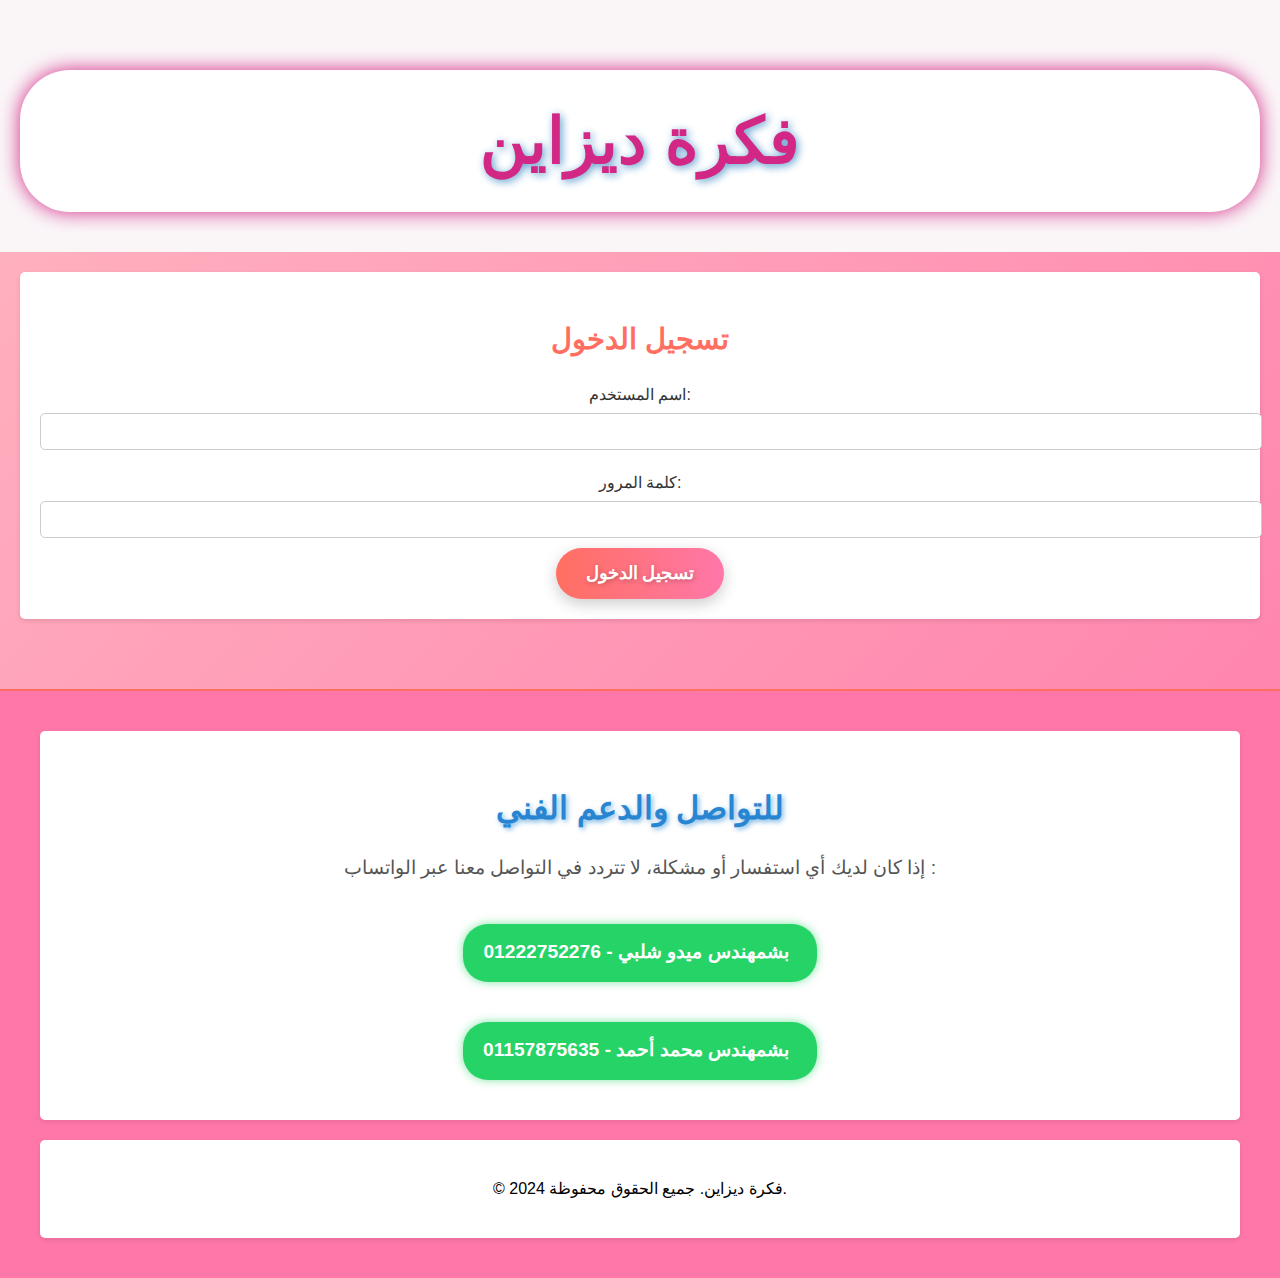
<file: index.html>
<!DOCTYPE html>
<html lang="ar">
<head>
    <meta charset="UTF-8">
    <meta name="viewport" content="width=device-width, initial-scale=1.0">
    <title>فكرة ديزاين</title>
    <link rel="stylesheet" href="style.css">
    <script src="script.js" defer></script>
</head>
<body>
    <!-- عنوان الموقع -->
<header>
    <h1 class="site-title">فكرة ديزاين</h1>
</header>

<style>
    /* تصميم العنوان */
    .site-title {
        font-family: 'Arial', sans-serif;
        font-size: 4rem; /* حجم النص */
        color: rgb(210, 39, 133); /* اللون الرئيسي */
        text-align: center; /* محاذاة النص في المنتصف */
        padding: 20px;
        border-radius: 50px; /* حواف مستديرة */
        background: #fff; /* خلفية بيضاء */
        box-shadow: 0 0 20px rgb(210, 39, 133); /* تأثير الضوء المتوهج */
        text-shadow: 2px 2px 8px rgb(94, 157, 205); /* تأثير الظل حول النص */
        transition: all 0.5s ease-in-out; /* تأثير الانتقال عند التمرير */
        margin-top: 50px; /* مساحة أعلى العنوان */
    }

    /* عند التمرير على العنوان */
    .site-title:hover {
        background: rgb(210, 39, 133); /* تغيير الخلفية عند التمرير */
        color: white; /* تغيير اللون إلى الأبيض */
        box-shadow: 0 0 60px rgb(210, 39, 133); /* زيادة التوهج */
        transform: scale(1.0); /* تكبير العنوان عند التمرير */
        text-shadow: 4px 4px 12px rgb(210, 39, 133); /* زيادة تأثير الظل */
    }
</style>


    <!-- قسم تسجيل الدخول -->
    <section id="login">
        <h2>تسجيل الدخول</h2>
        <form onsubmit="validateLogin(event)">
            <label for="username">اسم المستخدم:</label>
            <input type="text" id="username" required>
            <br>
            <label for="password">كلمة المرور:</label>
            <input type="password" id="password" required>
            <br>
            <button type="submit">تسجيل الدخول</button>
        </form>
    </section>

    <!-- قسم الكورسات -->
    <section id="courses" style="display: none;">
        <h2>الكورسات المتاحة</h2>

        <!-- إضافة الكورسات -->
        <div class="course" id="ai-course">
            <h3>الذكاء الاصطناعي</h3>
            <input type="password" id="ai-password" placeholder="أدخل كلمة المرور">
            <button onclick="enrollToAICourse()">سجل الآن</button>
            <div id="ai-video" style="display: none;">
                <ul>
                    <li>
                        <h3>الفيديو الأول</h3>
                        <div class="video-container">
                            <iframe src="https://www.youtube.com/embed/tndkAf5BVYY" 
                                title="Section 1 || وايت بورد" 
                                allowfullscreen></iframe>
                        </div>
                    </li>
                    <li>
                        <h3>الفيديو الثاني</h3>
                        <div class="video-container">
                            <iframe src="https://geo.dailymotion.com/player.html?video=x8ifn0u" 
                                title="Dailymotion Video Player" 
                                allowfullscreen></iframe>
                        </div>
                    </li>
                </ul>
            </div>
        </div>

        <div class="course" id="photoshop-course">
            <h3>الفوتوشوب</h3>
            <input type="password" id="photoshop-password" placeholder="أدخل كلمة المرور">
            <button onclick="openPhotoshopCourse()">سجل الآن</button>
        </div>

        <div class="course" id="canva-course">
            <h3>كانفا</h3>
            <input type="password" id="canva-password" placeholder="أدخل كلمة المرور">
            <button onclick="openCanvaCourse()">سجل الآن</button>
        </div>

        <div class="course" id="editing-course">
            <h3>المونتاج</h3>
            <input type="password" id="editing-password" placeholder="أدخل كلمة المرور">
            <button onclick="openEditingCourse()">سجل الآن</button>
        </div>

        <div class="course" id="whiteboard-course">
            <h3>الوايت بورد</h3>
            <input type="password" id="whiteboard-password" placeholder="أدخل كلمة المرور">
            <button onclick="openWhiteboardCourse()">سجل الآن</button>
        </div>

        <div class="course" id="voiceover-course">
            <h3>الفويس أوفر</h3>
            <input type="password" id="voiceover-password" placeholder="أدخل كلمة المرور">
            <button onclick="openVoiceoverCourse()">سجل الآن</button>
        </div>
    </section>

    <!-- قائمة الكورسات المسجلة
    <section id="enrolled-courses">
        <<h2 >الكورسات المسجلة</h2> -->
<!-- 
        <ul id="enrolled-list"></ul> -->
    </section> 
    <!-- قسم الحقوق والتواصل -->
    <!-- قسم الحقوق والتواصل -->
<footer>
    <!-- حقوق النشر -->
   

    <!-- دعم فني واتصل بنا -->
    <section id="contact">
        <h3 class="contact-title"> للتواصل والدعم الفني </h3>
        <p class="contact-text">إذا كان لديك أي استفسار أو مشكلة، لا تتردد في التواصل معنا عبر الواتساب  :</p>
        <ul class="contact-list">
            <li>
                <a href="https://wa.me/201222752276" target="_blank" class="whatsapp-contact">
                    <i class="fab fa-whatsapp"></i> بشمهندس ميدو شلبي - 01222752276
                </a>
            </li>
            <li>
                <a href="https://wa.me/2001157875635?text=" target="_blank" class="whatsapp-contact">
                    <i class="fab fa-whatsapp"></i> بشمهندس محمد أحمد - 01157875635
                </a>
            </li>
        </ul>
    </section>
    <section id="copyright">
        <p>&copy; 2024 فكرة ديزاين. جميع الحقوق محفوظة.</p>
    </section>
    <style>
        /* تصميم العنوان */
        .contact-title {
            font-family: 'Arial', sans-serif;
            font-size: 2rem;
            color: rgb(39, 133, 210);
            text-align: center;
            text-shadow: 2px 2px 5px rgba(39, 133, 210, 0.6);
            margin-bottom: 10px;
        }
    
        /* تصميم النص */
        .contact-text {
            font-size: 1.2rem;
            color: #555;
            text-align: center;
            margin-bottom: 20px;
        }
    
        /* تصميم القائمة */
        .contact-list {
            list-style: none;
            padding: 0;
            display: flex;
            flex-direction: column;
            align-items: center;
        }
    
        .contact-list li {
            margin: 10px 0;
        }
    
        /* تصميم الروابط */
        .whatsapp-contact {
            text-decoration: none;
            font-size: 1.2rem;
            color: white;
            background-color: rgb(37, 211, 102);
            padding: 10px 20px;
            border-radius: 25px;
            display: inline-block;
            box-shadow: 0 0 10px rgba(37, 211, 102, 0.6);
            transition: all 0.3s ease-in-out;
        }
    
        .whatsapp-contact:hover {
            background-color: rgb(32, 185, 90);
            box-shadow: 0 0 20px rgba(37, 211, 102, 1);
            transform: scale(1.05);
        }
    
        /* أيقونات الواتساب */
        .whatsapp-contact i {
            margin-right: 8px;
            font-size: 1.5rem;
            vertical-align: middle;
        }
    </style>
    
</footer>
</body>
</html>
</file>
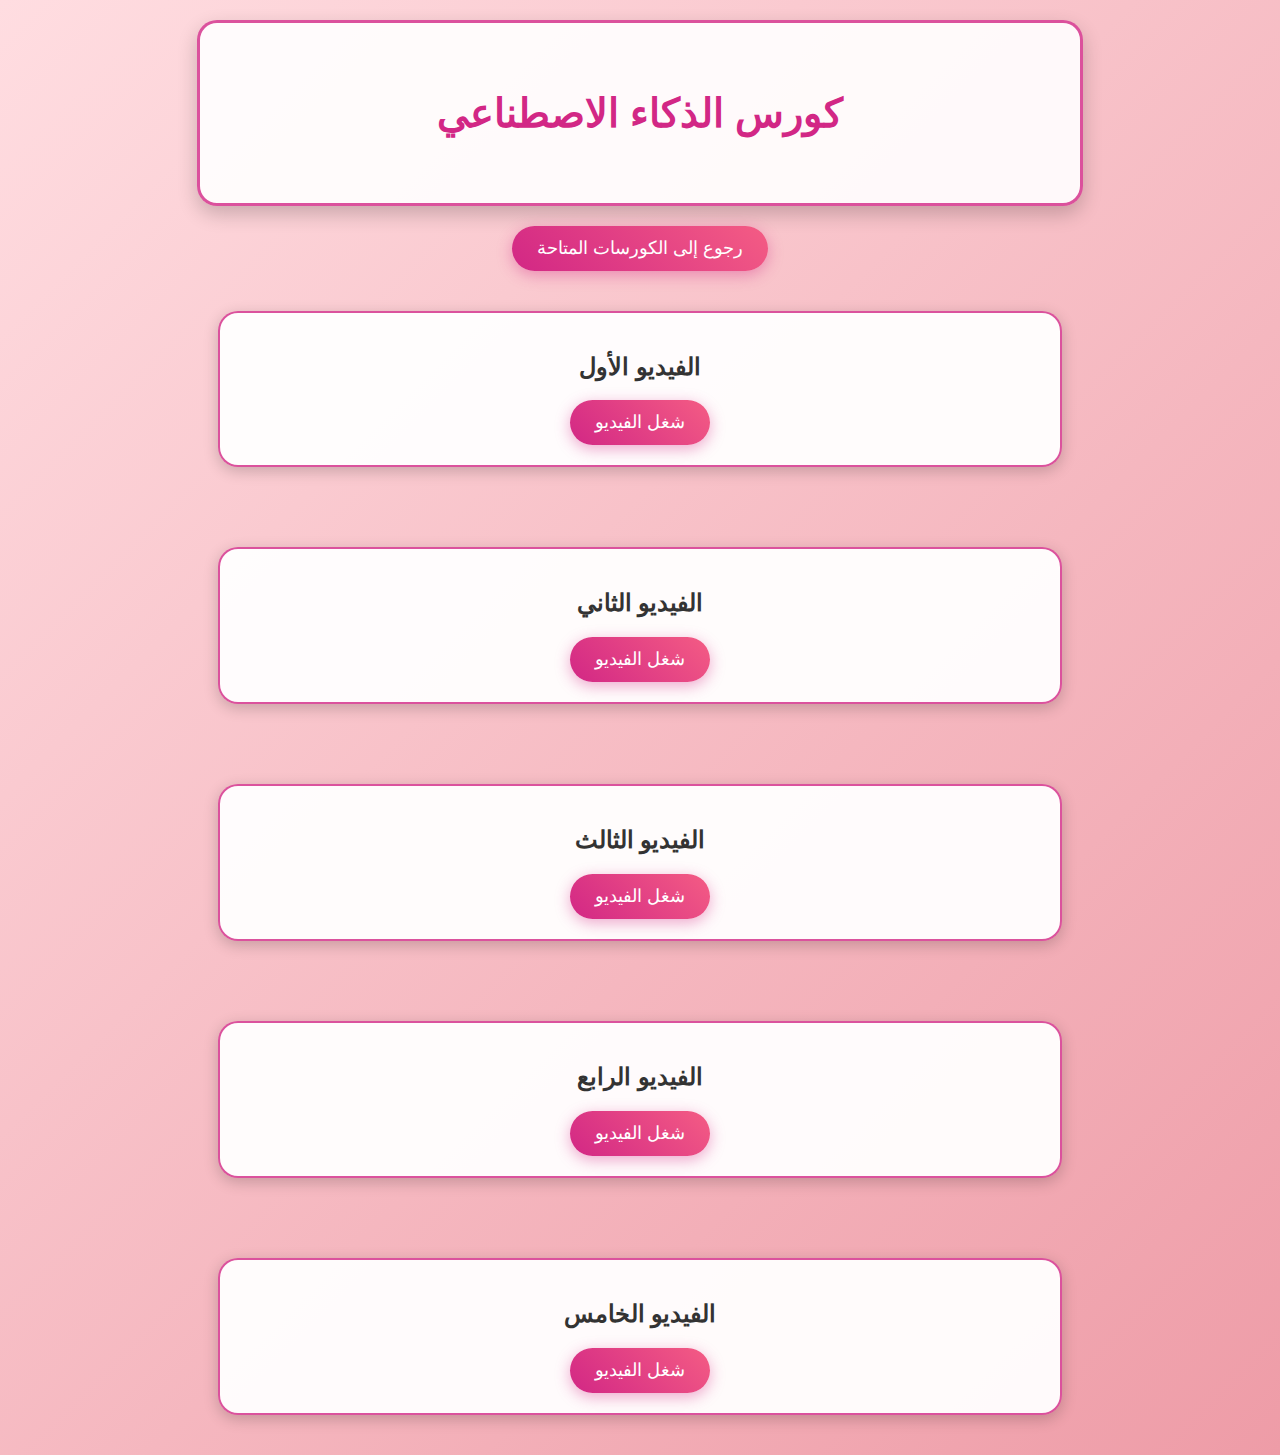
<file: ai-course.html>
<!DOCTYPE html>
<html lang="ar">
<head>
    <meta charset="UTF-8">
    <meta name="viewport" content="width=device-width, initial-scale=1.0">
    <title>كورس الذكاء الاصطناعي</title>
    <style>
        body {
            font-family: Arial, sans-serif;
            text-align: center;
            margin: 0;
            display: flex;
            justify-content: center;
            align-items: center;
            flex-direction: column;
            min-height: 100vh;
            background: linear-gradient(135deg, #ffdde1, #ee9ca7);
        }

        section {
            border: 3px solid rgba(210, 39, 133, 0.8);
            border-radius: 20px;
            padding: 40px;
            margin: 20px auto;
            width: 90%;
            max-width: 800px;
            background: rgba(255, 255, 255, 0.9);
            box-shadow: 0 8px 20px rgba(0, 0, 0, 0.2);
            transition: transform 0.3s ease, box-shadow 0.3s ease;
        }

        section:hover {
            transform: scale(1.02);
            box-shadow: 0 10px 25px rgba(0, 0, 0, 0.3);
        }

        h1 {
            color: #d22785;
            font-size: 2.5rem;
            animation: glow 1.5s infinite;
        }

        h2 {
            color: #333;
            font-size: 1.5rem;
        }

        button {
            padding: 12px 25px;
            background: linear-gradient(45deg, #d22785, #f45c84);
            color: white;
            border: none;
            border-radius: 30px;
            font-size: 1.1rem;
            cursor: pointer;
            transition: all 0.3s ease;
            box-shadow: 0 4px 15px rgba(210, 39, 133, 0.4);
        }

        button:hover {
            transform: translateY(-3px);
            box-shadow: 0 6px 20px rgba(210, 39, 133, 0.6);
        }

        button:active {
            transform: translateY(2px);
            box-shadow: 0 3px 10px rgba(210, 39, 133, 0.3);
        }

        .video-container {
            margin: 40px auto;
            display: flex;
            flex-direction: column;
            align-items: center;
            padding: 20px;
            border: 2px solid rgba(210, 39, 133, 0.8);
            border-radius: 20px;
            background: rgba(255, 255, 255, 0.95);
            width: 90%;
            max-width: 800px;
            transition: all 0.3s ease;
            box-shadow: 0 4px 15px rgba(0, 0, 0, 0.2);
        }

        .video-container:hover {
            transform: scale(1.03);
            box-shadow: 0 8px 20px rgba(0, 0, 0, 0.3);
        }

        iframe {
            margin-top: 15px;
            border-radius: 10px;
            transition: box-shadow 0.3s ease;
            box-shadow: 0 4px 10px rgba(0, 0, 0, 0.2);
        }

        iframe:hover {
            box-shadow: 0 6px 15px rgba(0, 0, 0, 0.4);
        }

        @keyframes glow {
            0%, 100% {
                text-shadow: 0 0 8px #d22785, 0 0 16px #d22785;
            }
            50% {
                text-shadow: 0 0 20px #f45c84, 0 0 30px #f45c84;
            }
        }
    </style>
</head>
<body>
    <section>
        <h1>كورس الذكاء الاصطناعي</h1>
    </section>

    <!-- زر الرجوع -->
    <button onclick="goBackToCourses()">رجوع إلى الكورسات المتاحة</button>

    <!-- فيديوهات كورس الذكاء الاصطناعي -->
    <div class="video-container">
        <h2>الفيديو الأول</h2>
        <button onclick="playVideo('ai-video1')">شغل الفيديو</button>
        <div id="ai-video1" style="display:none;">
            <iframe width="671" height="378" src="https://www.youtube.com/embed/U089xI_NDAM" title="Section 3 وايت بورد وكانفا وذكاء اصطناعي" frameborder="0" allowfullscreen></iframe>
        </div>
    </div>

    <div class="video-container">
        <h2>الفيديو الثاني</h2>
        <button onclick="playVideo('ai-video2')">شغل الفيديو</button>
        <div id="ai-video2" style="display:none;">
            <iframe width="672" height="378" src="https://www.youtube.com/embed/cTEEE9gc3iM" title="Section وايت بورد و مونتاج وذكاء اصطناعي" frameborder="0" allowfullscreen></iframe>
        </div>
    </div>

    <div class="video-container">
        <h2>الفيديو الثالث</h2>
        <button onclick="alert('سيتوفر قريبًا')">شغل الفيديو</button>
    </div>

    <div class="video-container">
        <h2>الفيديو الرابع</h2>
        <button onclick="alert('سيتوفر قريبًا')">شغل الفيديو</button>
    </div>

    <div class="video-container">
        <h2>الفيديو الخامس</h2>
        <button onclick="alert('سيتوفر قريبًا')">شغل الفيديو</button>
    </div>

    <script>
        function playVideo(videoId) {
            const videos = document.querySelectorAll('div[id^="ai-video"]');
            videos.forEach(video => video.style.display = 'none');
            document.getElementById(videoId).style.display = 'block';
        }

        function goBackToCourses() {
            window.location.href = 'courses.html';
        }
    </script>
</body>
</html>
</file>
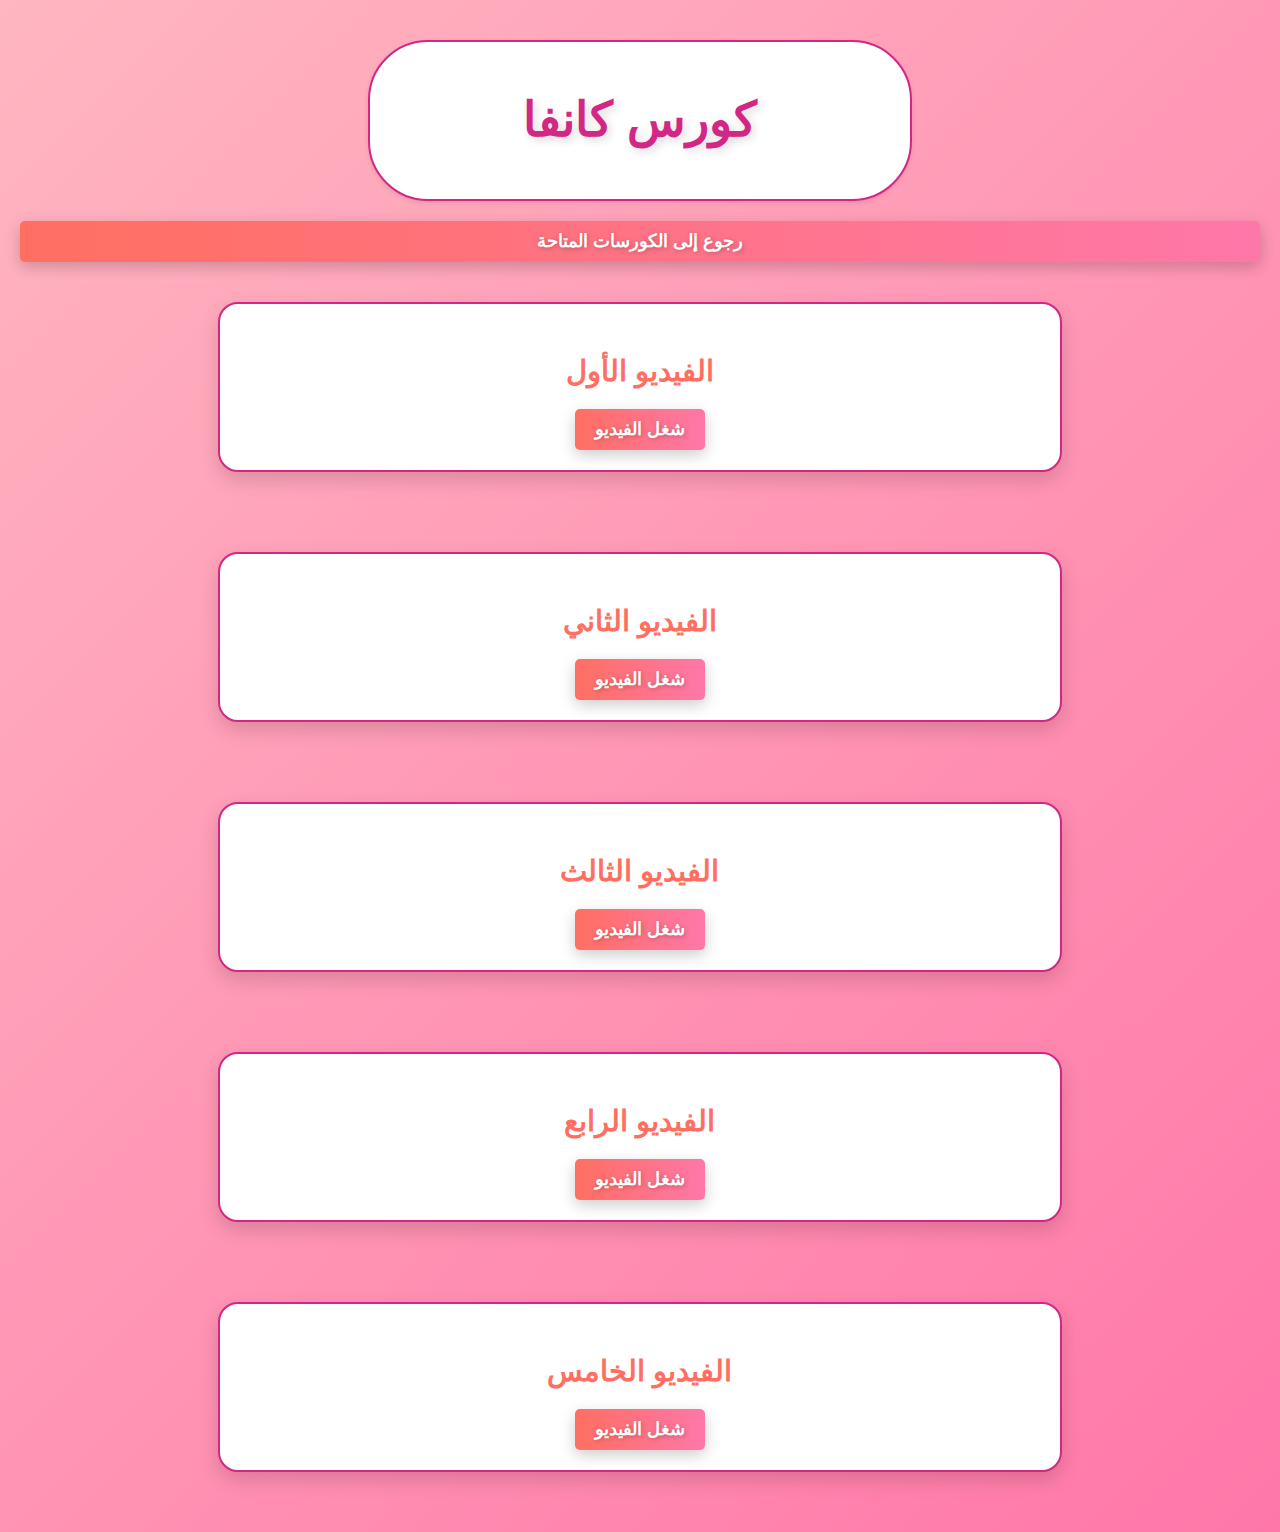
<file: canva-course.html>
<!DOCTYPE html>
<html lang="ar">
<head>
    <meta charset="UTF-8">
    <meta name="viewport" content="width=device-width, initial-scale=1.0">
    <title>كورس كانفا</title>
    <link rel="stylesheet" href="style.css">
    <style>
        body {
            font-family: Arial, sans-serif;
            text-align: center;
            margin: 20px;
        }
        .video-container {
            margin: 40px auto;
            display: flex;
            flex-direction: column;
            align-items: center;
            padding: 20px;
            border: 2px solid rgb(210, 39, 133);
            border-radius: 20px;
            background-color: white;
            width: 80%;
            max-width: 800px;
        }
        section {
            border: 2px solid rgb(210, 39, 133);
            border-radius: 60px;
            padding: 20px;
            margin: 20px auto;
            width: 50%;
            max-width: 500px;
        }
        h1 {
            color: rgb(210, 39, 133);
            text-align: center;
        }
        button {
            padding: 10px 20px;
            background-color: rgb(210, 39, 133);
            color: white;
            border: none;
            border-radius: 5px;
            cursor: pointer;
        }
        button:hover {
            background-color: rgb(180, 30, 120);
        }
        iframe {
            margin-top: 10px;
            display: block;
            border-radius: 10px;
        }
    </style>
</head>
<body>
    <section>
        <h1>كورس كانفا</h1>
    </section>
    
    <!-- زر الرجوع -->
    <button onclick="goBackToCourses()">رجوع إلى الكورسات المتاحة</button>

    <!-- فيديوهات كورس كانفا -->
    <div class="video-container">
        <h2>الفيديو الأول</h2>
        <button onclick="playVideo('canva-video1')">شغل الفيديو</button>
        <div id="canva-video1" style="display:none;">
            <iframe width="671" height="378" src="https://www.youtube.com/embed/U089xI_NDAM" title="Section 3 وايت بورد وكانفا وذكاء اصطناعي" frameborder="0" allowfullscreen></iframe>
        </div>
    </div>

    <div class="video-container">
        <h2>الفيديو الثاني</h2>
        <button onclick="playVideo('canva-video2')">شغل الفيديو</button>
        <div id="canva-video2" style="display:none;">
            <iframe width="671" height="378" src="https://www.youtube.com/embed/XqNIuxe4n2U" title="Section 4 موشن وايت بورد" frameborder="0" allowfullscreen></iframe>
        </div>
    </div>

    <div class="video-container">
        <h2>الفيديو الثالث</h2>
        <button onclick="alert('سيتوفر قريبًا')">شغل الفيديو</button>
    </div>

    <div class="video-container">
        <h2>الفيديو الرابع</h2>
        <button onclick="alert('سيتوفر قريبًا')">شغل الفيديو</button>
    </div>

    <div class="video-container">
        <h2>الفيديو الخامس</h2>
        <button onclick="alert('سيتوفر قريبًا')">شغل الفيديو</button>
    </div>

    <script>
        // دالة تشغيل الفيديو
        function playVideo(videoId) {
            // إخفاء كل الفيديوهات
            const videos = document.querySelectorAll('div[id^="canva-video"]');
            videos.forEach(video => video.style.display = 'none');
            
            // عرض الفيديو المطلوب فقط
            document.getElementById(videoId).style.display = 'block';
        }

        // دالة الرجوع إلى الكورسات المتاحة
        function goBackToCourses() {
            window.location.href = 'courses.html'; // قم بتغيير "courses.html" إذا كان اسم الملف مختلفًا.
        }
    </script>
</body>
</html>
</file>
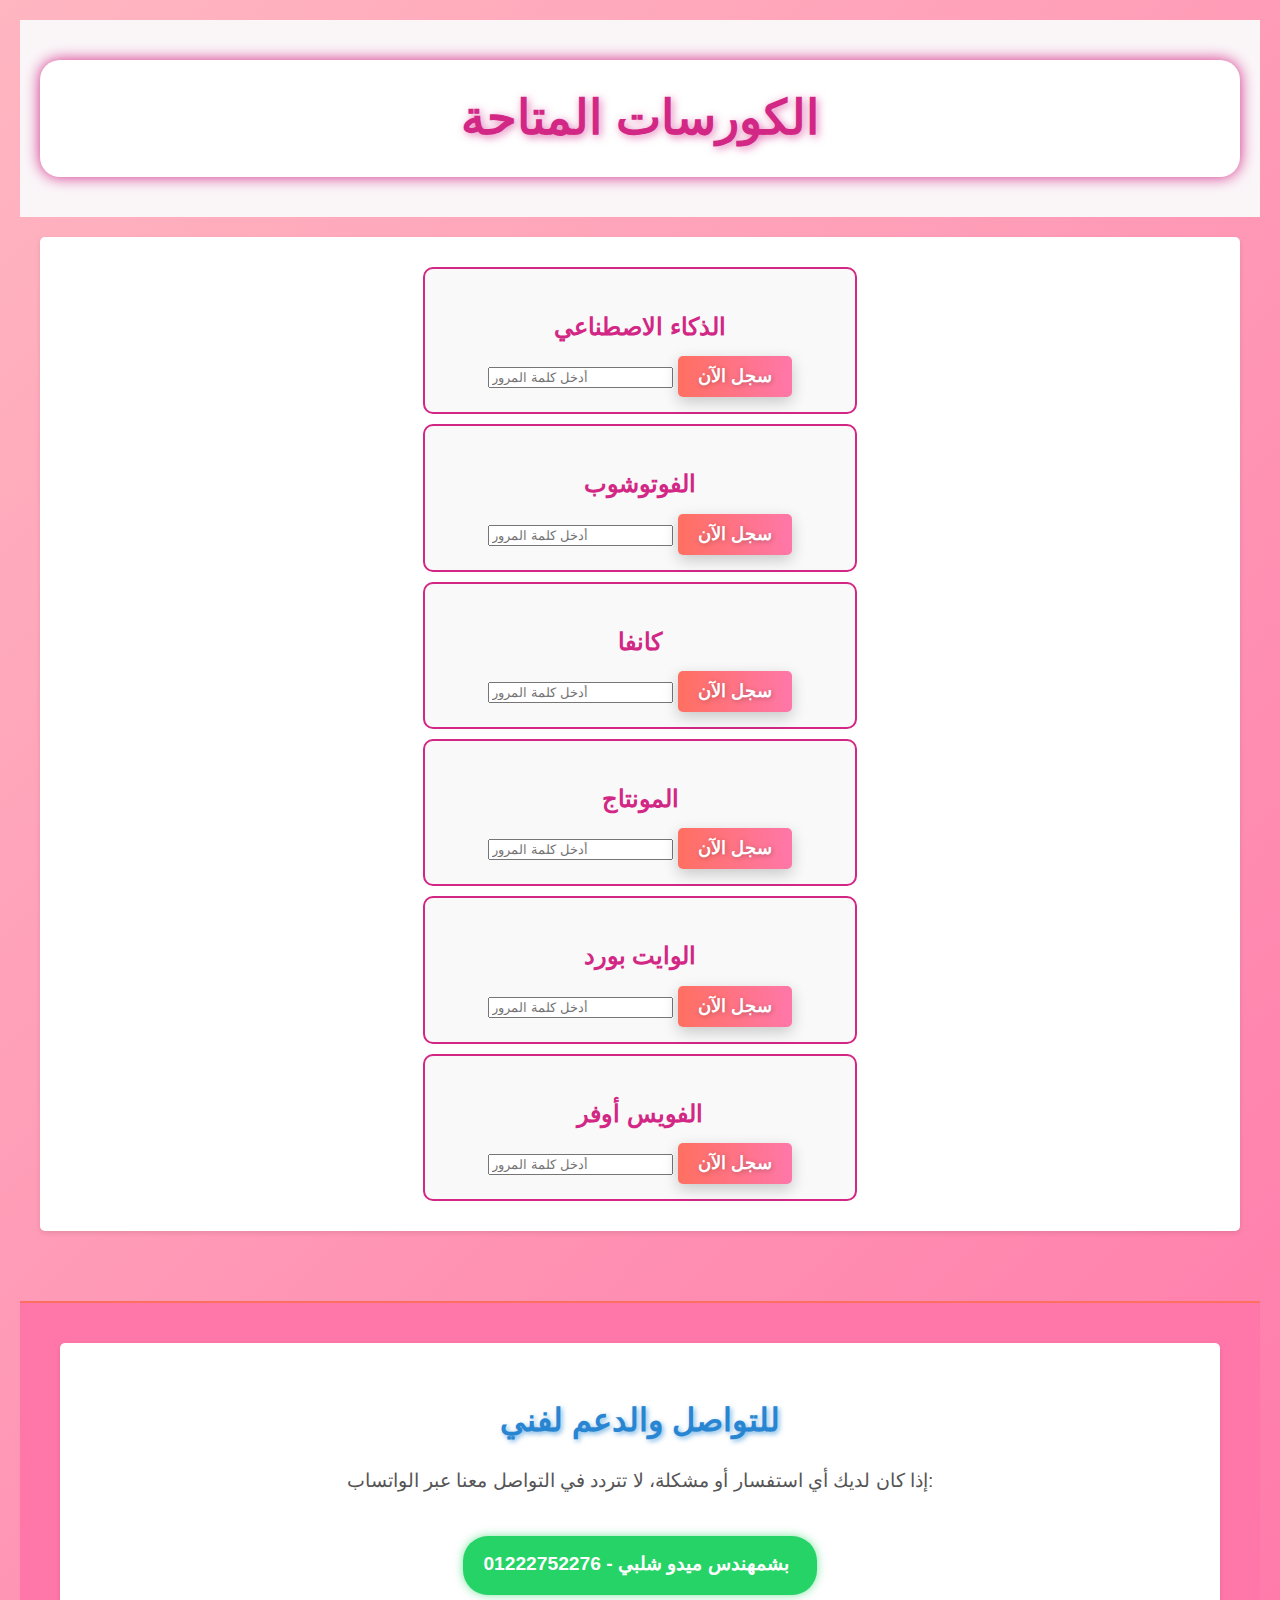
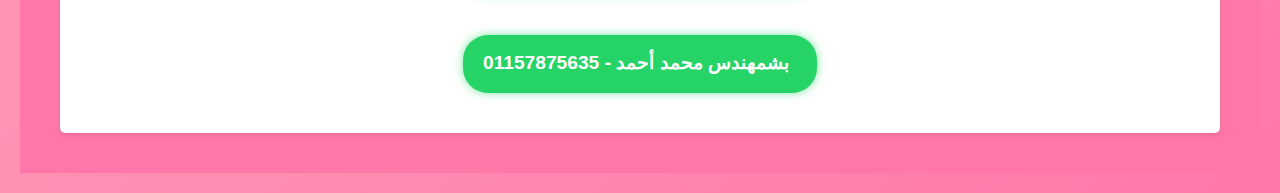
<file: courses.html>
<!DOCTYPE html>
<html lang="ar">
<head>
    <meta charset="UTF-8">
    <meta name="viewport" content="width=device-width, initial-scale=1.0">
    <title>الكورسات المتاحة</title>
    <link rel="stylesheet" href="style.css">
    <style>
        body {
            font-family: Arial, sans-serif;
            text-align: center;
            margin: 20px;
        }
        .course {
            border: 2px solid rgb(210, 39, 133);
            border-radius: 10px;
            padding: 15px;
            margin: 10px auto;
            width: 80%;
            max-width: 400px;
            background-color: #f9f9f9;
        }
        .course h3 {
            color: rgb(210, 39, 133);
        }
        button {
            padding: 10px 20px;
            background-color: rgb(210, 39, 133);
            color: white;
            border: none;
            border-radius: 5px;
            cursor: pointer;
        }
        button:hover {
            background-color: rgb(180, 30, 120);
        }
    </style>
</head>
<body>
    <header>
        <h1 class="course-title">الكورسات المتاحة</h1>
    </header>
    
    <style>
        .course-title {
            color: rgb(210, 39, 133); /* اللون الرئيسي */
            font-size: 3rem; /* حجم الخط */
            text-align: center;
            padding: 20px;
            border-radius: 20px; /* الحواف المستديرة */
            background: #fff; /* خلفية بيضاء */
            box-shadow: 0 0 15px rgb(210, 39, 133); /* تأثير الضوء المتوهج */
            text-shadow: 2px 2px 8px rgba(210, 39, 133, 0.6); /* الظل حول النص */
            transition: all 0.3s ease; /* تأثير الحركة */
        }
    
        /* عند التمرير على العنوان */
        .course-title:hover {
            background: rgb(210, 39, 133); /* خلفية بنفس اللون عند التمرير */
            color: white; /* تغيير لون النص */
            box-shadow: 0 0 30px rgb(210, 39, 133); /* زيادة التوهج */
            transform: scale(1.1); /* تكبير العنوان عند التمرير */
        }
    </style>
    

    <!-- قسم الكورسات -->
    <section id="courses">
        <!-- كورس الذكاء الاصطناعي -->
        <div class="course" id="ai-course">
            <h3>الذكاء الاصطناعي</h3>
            <input type="password" id="ai-password" placeholder="أدخل كلمة المرور">
            <button onclick="enrollToAICourse()">سجل الآن</button>
        </div>

        <!-- كورس الفوتوشوب -->
        <div class="course" id="photoshop-course">
            <h3>الفوتوشوب</h3>
            <input type="password" id="photoshop-password" placeholder="أدخل كلمة المرور">
            <button onclick="openPhotoshopCourse()">سجل الآن</button>
        </div>

        <!-- كورس كانفا -->
        <div class="course" id="canva-course">
            <h3>كانفا</h3>
            <input type="password" id="canva-password" placeholder="أدخل كلمة المرور">
            <button onclick="openCanvaCourse()">سجل الآن</button>
        </div>

        <!-- كورس المونتاج -->
        <div class="course" id="editing-course">
            <h3>المونتاج</h3>
            <input type="password" id="editing-password" placeholder="أدخل كلمة المرور">
            <button onclick="openEditingCourse()">سجل الآن</button>
        </div>

        <!-- كورس الوايت بورد -->
        <div class="course" id="whiteboard-course">
            <h3>الوايت بورد</h3>
            <input type="password" id="whiteboard-password" placeholder="أدخل كلمة المرور">
            <button onclick="openWhiteboardCourse()">سجل الآن</button>
        </div>

        <!-- كورس الفويس أوفر -->
        <div class="course" id="voiceover-course">
            <h3>الفويس أوفر</h3>
            <input type="password" id="voiceover-password" placeholder="أدخل كلمة المرور">
            <button onclick="openVoiceoverCourse()">سجل الآن</button>
        </div>
    </section>

    <footer>
        <section id="contact">
            <h3 class="contact-title">للتواصل والدعم لفني</h3>
            <p class="contact-text">إذا كان لديك أي استفسار أو مشكلة، لا تتردد في التواصل معنا عبر الواتساب:</p>
            <ul class="contact-list">
                <li>
                    <a href="https://wa.me/201222752276" target="_blank" class="whatsapp-contact">
                        <i class="fab fa-whatsapp"></i>  بشمهندس ميدو شلبي - 01222752276
                    </a>
                </li>
                <li>
                    <a href="https://wa.me/2001157875635?text=" target="_blank" class="whatsapp-contact">
                        <i class="fab fa-whatsapp"></i> بشمهندس محمد أحمد - 01157875635
                    </a>
                </li>
            </ul>
        </section>
        
        <style>
            /* تصميم العنوان */
            .contact-title {
                font-family: 'Arial', sans-serif;
                font-size: 2rem;
                color: rgb(39, 133, 210);
                text-align: center;
                text-shadow: 2px 2px 5px rgba(39, 133, 210, 0.6);
                margin-bottom: 10px;
            }
        
            /* تصميم النص */
            .contact-text {
                font-size: 1.2rem;
                color: #555;
                text-align: center;
                margin-bottom: 20px;
            }
        
            /* تصميم القائمة */
            .contact-list {
                list-style: none;
                padding: 0;
                display: flex;
                flex-direction: column;
                align-items: center;
            }
        
            .contact-list li {
                margin: 10px 0;
            }
        
            /* تصميم الروابط */
            .whatsapp-contact {
                text-decoration: none;
                font-size: 1.2rem;
                color: white;
                background-color: rgb(37, 211, 102);
                padding: 10px 20px;
                border-radius: 25px;
                display: inline-block;
                box-shadow: 0 0 10px rgba(37, 211, 102, 0.6);
                transition: all 0.3s ease-in-out;
            }
        
            .whatsapp-contact:hover {
                background-color: rgb(32, 185, 90);
                box-shadow: 0 0 20px rgba(37, 211, 102, 1);
                transform: scale(1.05);
            }
        
            /* أيقونات الواتساب */
            .whatsapp-contact i {
                margin-right: 8px;
                font-size: 1.5rem;
                vertical-align: middle;
            }
        </style>
        
    </footer>

    <script>
        // دالة التحقق من كلمة المرور وفتح صفحة الكورس
        function validatePassword(inputId, correctPassword, redirectPage) {
            const passwordInput = document.getElementById(inputId).value;

            if (passwordInput === correctPassword) {
                window.location.href = redirectPage;
            } else {
                alert('كلمة المرور غير صحيحة. حاول مرة أخرى!');
            }
        }

        function enrollToAICourse() {
            validatePassword('ai-password', '1234', 'ai-course.html');
        }

        function openPhotoshopCourse() {
            validatePassword('photoshop-password', '2345', 'photoshop-course.html');
        }

        function openCanvaCourse() {
            validatePassword('canva-password', '3456', 'canva-course.html');
        }

        function openEditingCourse() {
            validatePassword('editing-password', '5678', 'editing-course.html');
        }

        function openWhiteboardCourse() {
            validatePassword('whiteboard-password', '6789', 'whiteboard-course.html');
        }

        function openVoiceoverCourse() {
            validatePassword('voiceover-password', '7890', 'voiceover-course.html');
        }
    </script>
</body>
</html>
</file>
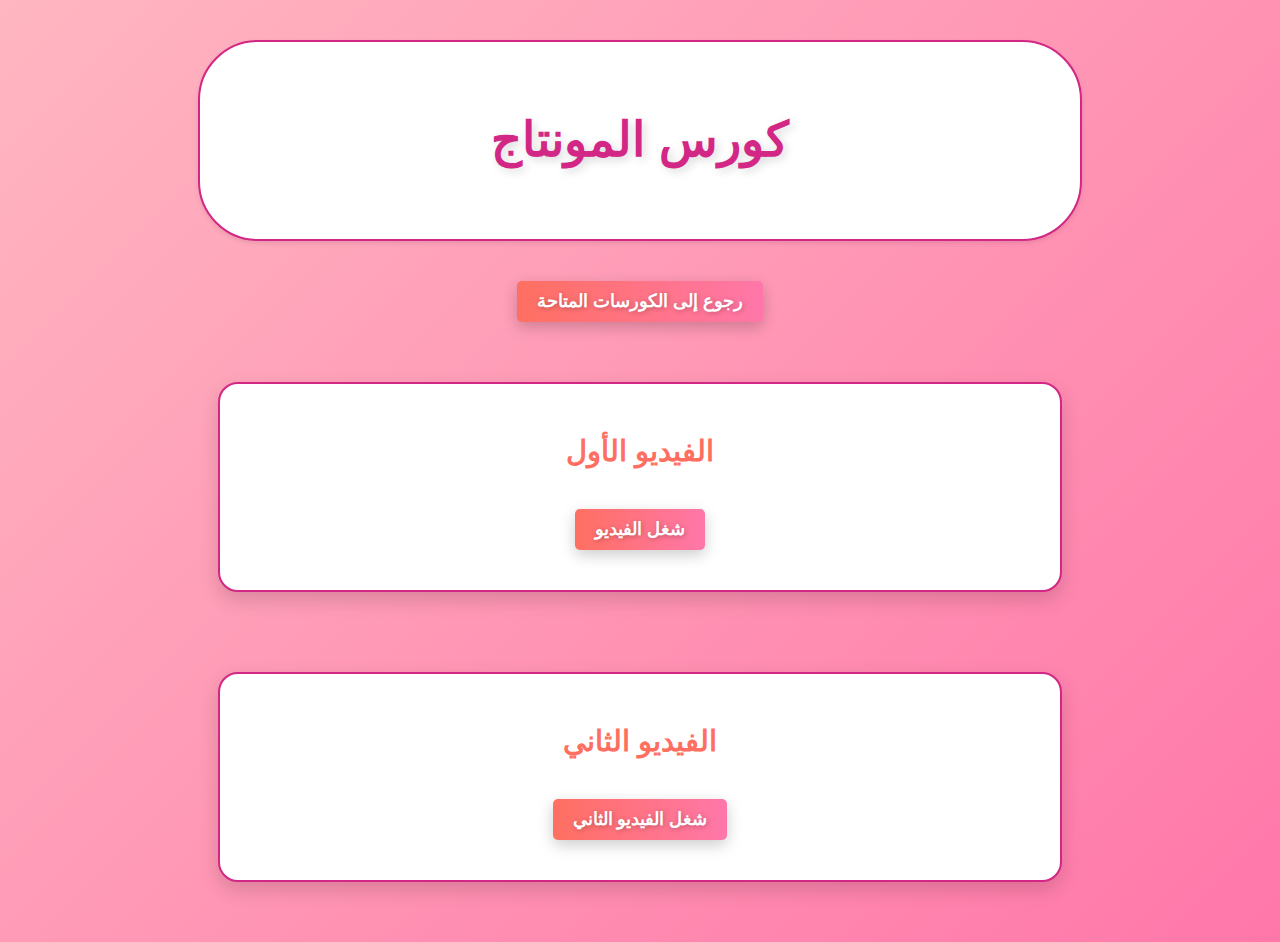
<file: editing-course.html>
<!DOCTYPE html>
<html lang="ar">
<head>
    <meta charset="UTF-8">
    <meta name="viewport" content="width=device-width, initial-scale=1.0">
    <title>كورس المونتاج</title>
    <link rel="stylesheet" href="style.css">
    <style>
        body {
            font-family: Arial, sans-serif;
            text-align: center;
            margin: 20px;
            display: flex;
            justify-content: center;
            align-items: center;
            flex-direction: column;
            min-height: 100vh;
            background-color: #f9f9f9;
        }

        section {
            border: 2px solid rgb(210, 39, 133);
            border-radius: 60px;
            padding: 40px;
            margin: 20px auto;
            width: 80%;
            max-width: 800px;
            background-color: white;
        }

        h1 {
            color: rgb(210, 39, 133);
            text-align: center;
        }

        button {
            padding: 10px 20px;
            background-color: rgb(210, 39, 133);
            color: white;
            border: none;
            border-radius: 5px;
            cursor: pointer;
            margin: 20px;
        }

        button:hover {
            background-color: rgb(180, 30, 120);
        }

        .video-container {
            margin: 40px auto;
            display: flex;
            flex-direction: column;
            align-items: center;
            padding: 20px;
            border: 2px solid rgb(210, 39, 133);
            border-radius: 20px;
            background-color: white;
            width: 80%;
            max-width: 800px;
        }

        iframe {
            margin-top: 10px;
            display: block;
            border-radius: 10px;
        }

        /* تعديل حجم الفيديو الأول */
        #editing-video1 iframe {
            width: 672px;
            height: 378px;
        }

        /* تعديل حجم الفيديوهات الأخرى */
        .video-container:not(:first-child) iframe {
            width: 672px;
            height: 378px;
        }
    </style>
</head>
<body>
    <section>
        <h1>كورس المونتاج</h1>
    </section>
    
    <!-- زر الرجوع -->
    <button onclick="goBackToCourses()">رجوع إلى الكورسات المتاحة</button>

    <!-- فيديوهات -->
    <div class="video-container">
        <h2>الفيديو الأول</h2>
        <button onclick="playVideo('editing-video1')">شغل الفيديو</button>
        <div id="editing-video1" style="display:none;">
            <iframe width="672" height="378" src="https://www.youtube.com/embed/cTEEE9gc3iM" title="Section وايت بورد و مونتاج وذكاء اصطناعي" frameborder="0" allow="accelerometer; autoplay; clipboard-write; encrypted-media; gyroscope; picture-in-picture; web-share" referrerpolicy="strict-origin-when-cross-origin" allowfullscreen></iframe>
        </div>
    </div>

    <div class="video-container">
        <h2>الفيديو الثاني</h2>
        <button onclick="alert('سيتم التنزيل قريبًا')">شغل الفيديو الثاني</button>      
        </div>
    </div>

    <script>
        // دالة تشغيل الفيديو
        function playVideo(videoId) {
            const videos = document.querySelectorAll('div[id^="editing-video"]');
            videos.forEach(video => video.style.display = 'none');
            document.getElementById(videoId).style.display = 'block';
        }

        // دالة الرجوع إلى الكورسات المتاحة
        function goBackToCourses() {
            window.location.href = 'courses.html'; // قم بتغيير "courses.html" إذا كان اسم الملف مختلفًا.
        }
    </script>
</body>
</html>
</file>
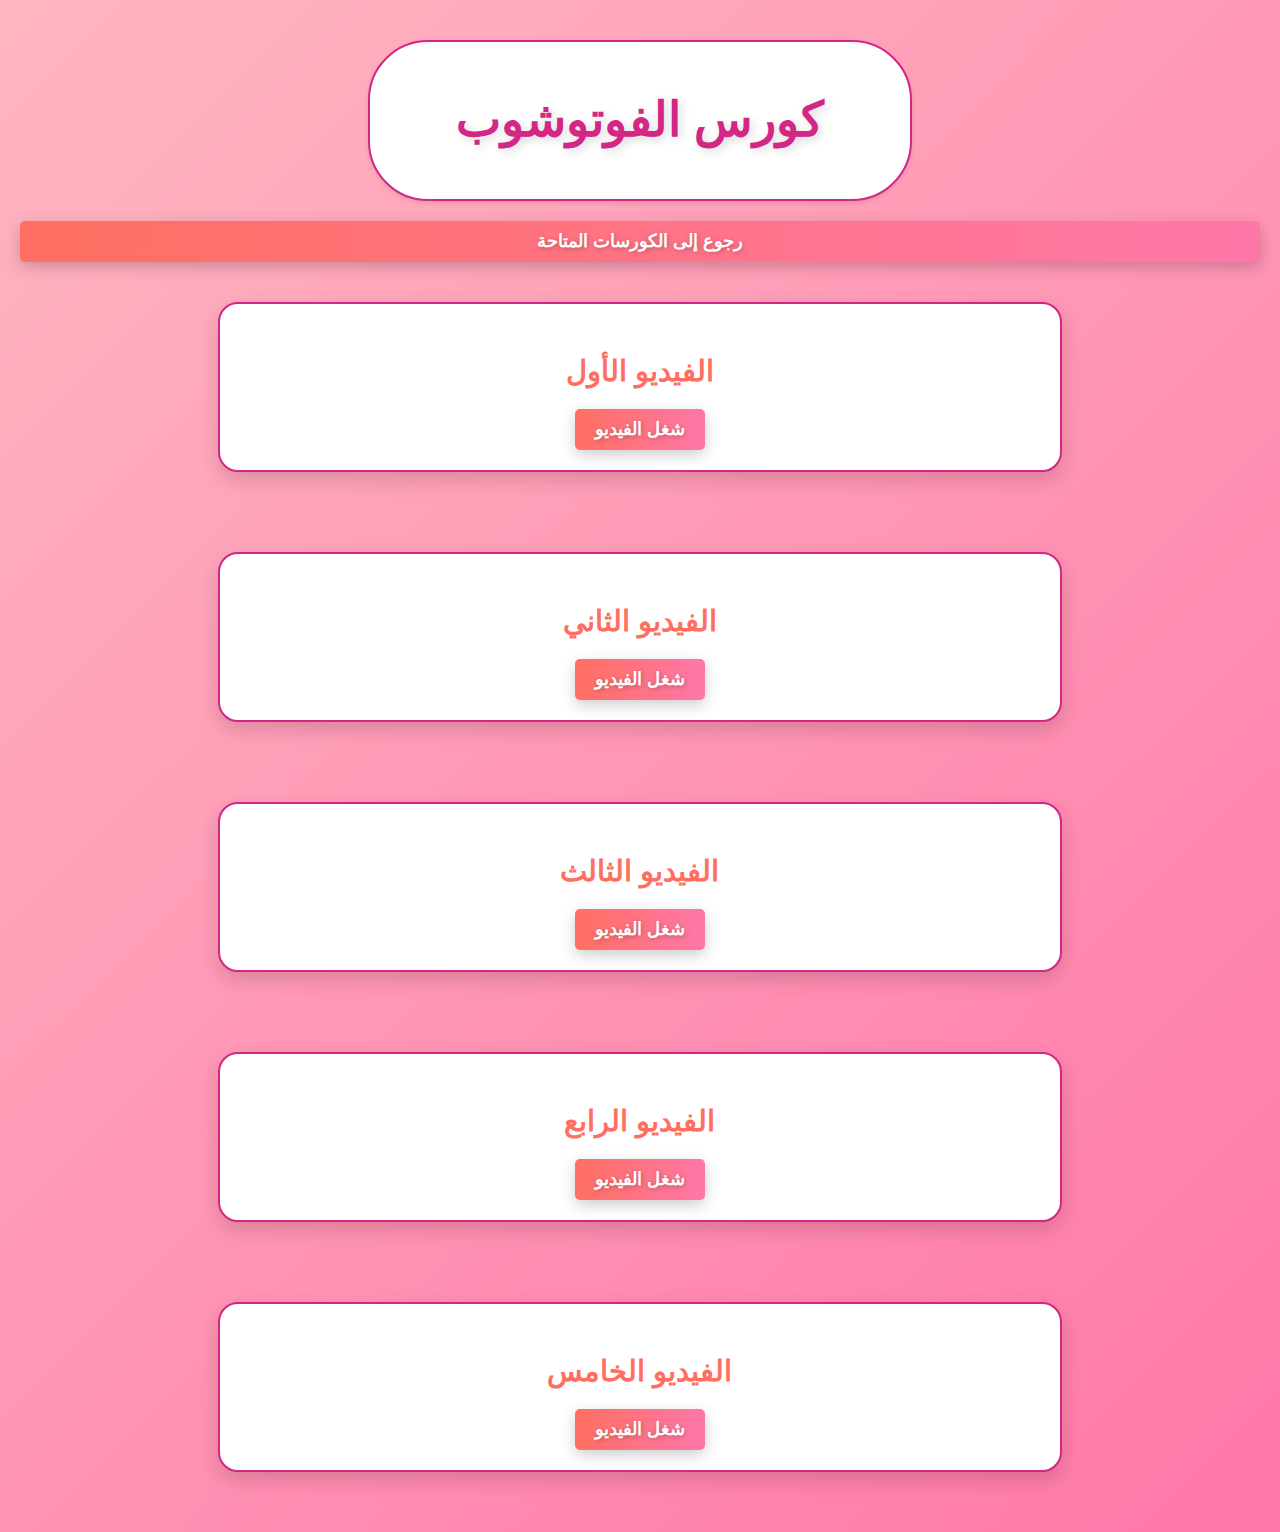
<file: photoshop-course.html>
<!DOCTYPE html>
<html lang="ar">
<head>
    <meta charset="UTF-8">
    <meta name="viewport" content="width=device-width, initial-scale=1.0">
    <title>كورس الفوتوشوب</title>
    <link rel="stylesheet" href="style.css">
    <style>
        /* نفس التنسيق مع تخصيص للفوتوشوب */
        body {
            font-family: Arial, sans-serif;
            text-align: center;
            margin: 20px;
        }

        .video-container {
            margin: 40px auto;
            display: flex;
            flex-direction: column;
            align-items: center;
            padding: 20px;
            border: 2px solid rgb(210, 39, 133);
            border-radius: 20px;
            background-color: white;
            width: 80%;
            max-width: 800px;
        }

        section {
            border: 2px solid rgb(210, 39, 133);
            border-radius: 60px;
            padding: 20px;
            margin: 20px auto;
            width: 50%;
            max-width: 500px;
        }

        h1 {
            color: rgb(210, 39, 133);
            text-align: center;
        }

        button {
            padding: 10px 20px;
            background-color: rgb(210, 39, 133);
            color: white;
            border: none;
            border-radius: 5px;
            cursor: pointer;
        }

        button:hover {
            background-color: rgb(180, 30, 120);
        }

        /* تنسيق الإشعار الذي يظهر في الأعلى */
        .notification {
            position: fixed;
            top: 0;
            left: 50%;
            transform: translateX(-50%);
            background-color: rgb(210, 39, 133);
            color: white;
            padding: 10px 20px;
            font-size: 18px;
            border-radius: 5px;
            z-index: 1000;
            display: none; /* الإشعار مخفي في البداية */
        }

        /* تنسيق الفيديوهات */
        .video-message {
            margin-top: 10px;
            font-size: 18px;
            color: rgb(210, 39, 133);
        }

        .additional-message {
            font-size: 20px;
            color: #ff4500;
            margin-bottom: 10px;
        }
    </style>
</head>
<body>
    <section>
        <h1>كورس الفوتوشوب</h1>
    </section>

    <button onclick="goBackToCourses()">رجوع إلى الكورسات المتاحة</button>

    <!-- فيديوهات كورس الفوتوشوب -->
    <div class="video-container">
        <h2>الفيديو الأول</h2>
        <button onclick="showMessage('photoshop-video1')">شغل الفيديو</button>
    </div>

    <div class="video-container">
        <h2>الفيديو الثاني</h2>
        <button onclick="showMessage('photoshop-video2')">شغل الفيديو</button>
    </div>

    <div class="video-container">
        <h2>الفيديو الثالث</h2>
        <button onclick="showMessage('photoshop-video3')">شغل الفيديو</button>
    </div>

    <div class="video-container">
        <h2>الفيديو الرابع</h2>
        <button onclick="showMessage('photoshop-video4')">شغل الفيديو</button>
    </div>

    <div class="video-container">
        <h2>الفيديو الخامس</h2>
        <button onclick="showMessage('photoshop-video5')">شغل الفيديو</button>
    </div>

    <!-- إشعار سيتم إضافته قريباً -->
    <div id="notification" class="notification">
        سيتم إضافة الفيديو قريباً!
    </div>

    <script>
        let lastPlayedVideo = null; // متغير لتخزين الفيديو الذي تم تشغيله

        // دالة لعرض الرسالة عند الضغط على الزر
        function showMessage(videoId) {
            // إظهار الإشعار في الأعلى
            let notification = document.getElementById("notification");
            notification.style.display = "block";

            // إخفاء الإشعار بعد 3 ثواني
            setTimeout(function() {
                notification.style.display = "none";
            }, 3000); // يختفي بعد 3 ثواني

            // إخفاء الفيديو الذي كان مفتوحًا سابقًا
            if (lastPlayedVideo && lastPlayedVideo !== videoId) {
                document.getElementById(lastPlayedVideo).style.display = 'none';
            }

            // عرض الرسالة "سيتم الإضافة قريباً"
            let videoContainer = document.getElementById(videoId);
            videoContainer.style.display = 'block';

            // تحديث الفيديو الذي تم تشغيله
            lastPlayedVideo = videoId;
        }

        // دالة الرجوع إلى الكورسات المتاحة
        function goBackToCourses() {
            window.location.href = 'courses.html'; // قم بتغيير هذا الرابط حسب الحاجة
        }
    </script>
</body>
</html>
</file>
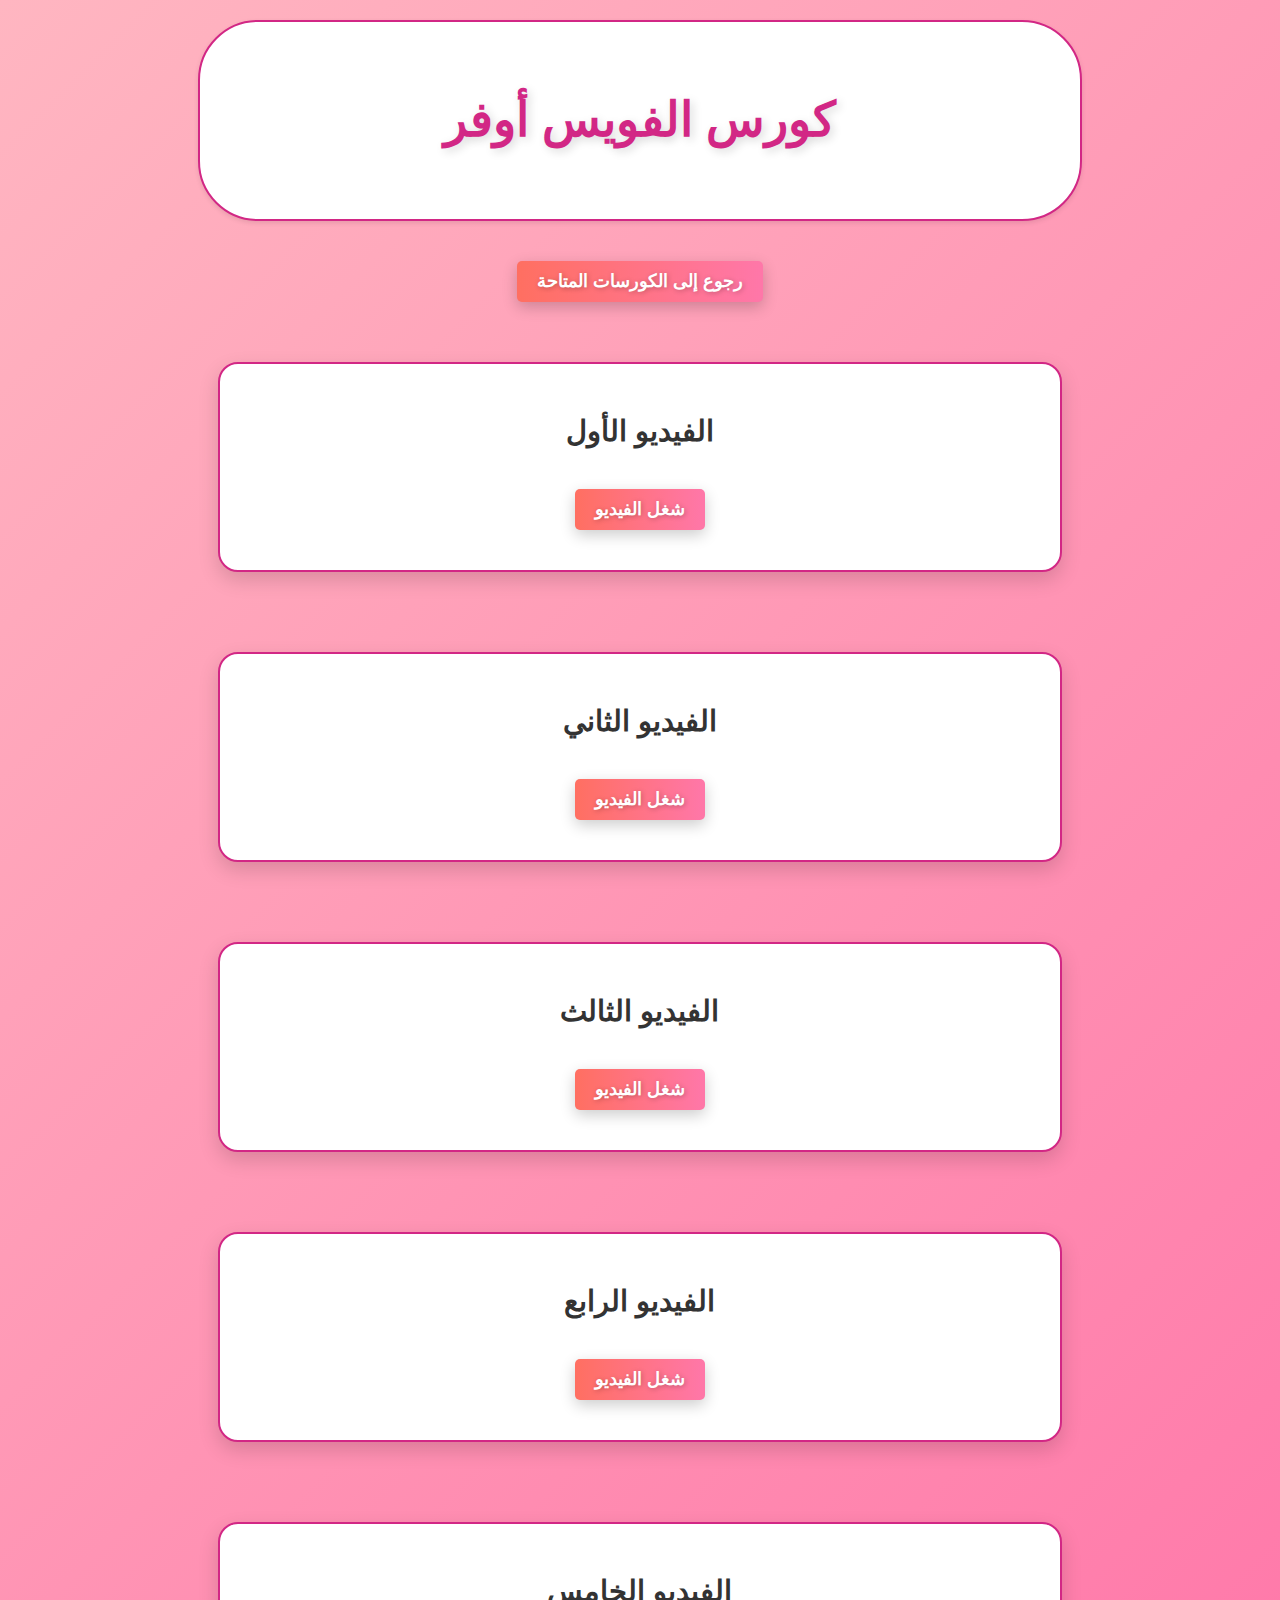
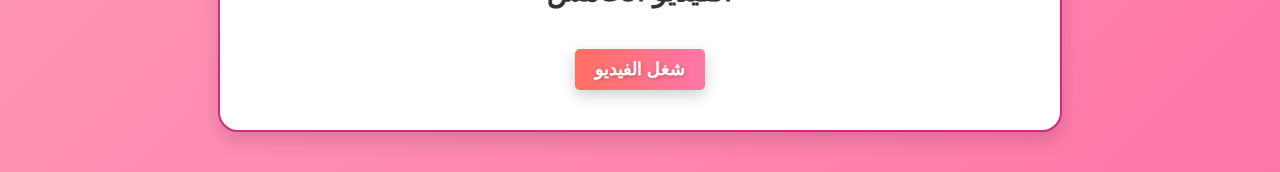
<file: voiceover-course.html>
<!DOCTYPE html>
<html lang="ar">
<head>
    <meta charset="UTF-8">
    <meta name="viewport" content="width=device-width, initial-scale=1.0">
    <title>كورس الفويس أوفر</title>
    <link rel="stylesheet" href="style.css">
    <style>
        body {
            font-family: Arial, sans-serif;
            text-align: center;
            margin: 0;
            display: flex;
            justify-content: center;
            align-items: center;
            flex-direction: column;
            min-height: 100vh;
            background-color: #f9f9f9;
        }

        section {
            border: 2px solid rgb(210, 39, 133);
            border-radius: 60px;
            padding: 40px;
            margin: 20px auto;
            width: 80%;
            max-width: 800px;
            background-color: white;
        }

        h1 {
            color: rgb(210, 39, 133);
            text-align: center;
        }

        h2 {
            color: #333;
        }

        button {
            padding: 10px 20px;
            background-color: rgb(210, 39, 133);
            color: white;
            border: none;
            border-radius: 5px;
            cursor: pointer;
            margin: 20px;
        }

        button:hover {
            background-color: rgb(180, 30, 120);
        }

        .video-container {
            margin: 40px auto;
            display: flex;
            flex-direction: column;
            align-items: center;
            padding: 20px;
            border: 2px solid rgb(210, 39, 133);
            border-radius: 20px;
            background-color: white;
            width: 80%;
            max-width: 800px;
        }

        iframe {
            margin-top: 10px;
            display: block;
            border-radius: 10px;
        }

        /* تعديل حجم الفيديو الأول */
        #voiceover-video1 iframe {
            width: 800px;
            height: 450px;
        }

        /* تعديل حجم الفيديوهات الأخرى */
        .video-container:not(:first-child) iframe {
            width: 560px;
            height: 315px;
        }
    </style>
</head>
<body>
    <section>
        <h1>كورس الفويس أوفر</h1>
    </section>
    
    <!-- زر الرجوع -->
    <button onclick="goBackToCourses()">رجوع إلى الكورسات المتاحة</button>

    <!-- فيديوهات -->
    <div class="video-container">
        <h2>الفيديو الأول</h2>
        <button onclick="playVideo('voiceover-video1')">شغل الفيديو</button>
        <div id="voiceover-video1" style="display:none;">
            <iframe src="https://www.youtube.com/embed/your_video_1" frameborder="0" allowfullscreen></iframe>
        </div>
    </div>

    <div class="video-container">
        <h2>الفيديو الثاني</h2>
        <button onclick="playVideo('voiceover-video2')">شغل الفيديو</button>
        <div id="voiceover-video2" style="display:none;">
            <iframe src="https://www.youtube.com/embed/your_video_2" frameborder="0" allowfullscreen></iframe>
        </div>
    </div>

    <div class="video-container">
        <h2>الفيديو الثالث</h2>
        <button onclick="playVideo('voiceover-video3')">شغل الفيديو</button>
        <div id="voiceover-video3" style="display:none;">
            <iframe src="https://www.youtube.com/embed/your_video_3" frameborder="0" allowfullscreen></iframe>
        </div>
    </div>

    <div class="video-container">
        <h2>الفيديو الرابع</h2>
        <button onclick="playVideo('voiceover-video4')">شغل الفيديو</button>
        <div id="voiceover-video4" style="display:none;">
            <iframe src="https://www.youtube.com/embed/your_video_4" frameborder="0" allowfullscreen></iframe>
        </div>
    </div>

    <div class="video-container">
        <h2>الفيديو الخامس</h2>
        <button onclick="playVideo('voiceover-video5')">شغل الفيديو</button>
        <div id="voiceover-video5" style="display:none;">
            <iframe src="https://www.youtube.com/embed/your_video_5" frameborder="0" allowfullscreen></iframe>
        </div>
    </div>

    <script>
        let lastPlayedVideo = null; // متغير لتخزين الفيديو الذي تم تشغيله

        // دالة تشغيل الفيديو
        function playVideo(videoId) {
            // إخفاء الفيديو الذي كان مفتوحًا سابقًا
            if (lastPlayedVideo && lastPlayedVideo !== videoId) {
                document.getElementById(lastPlayedVideo).style.display = 'none';
            }

            // عرض الفيديو المطلوب فقط
            document.getElementById(videoId).style.display = 'block';

            // تحديث الفيديو الذي تم تشغيله
            lastPlayedVideo = videoId;
        }

        // دالة الرجوع إلى الكورسات المتاحة
        function goBackToCourses() {
            window.location.href = 'courses.html'; // قم بتغيير "courses.html" إذا كان اسم الملف مختلفًا.
        }
    </script>
</body>
</html>
</file>
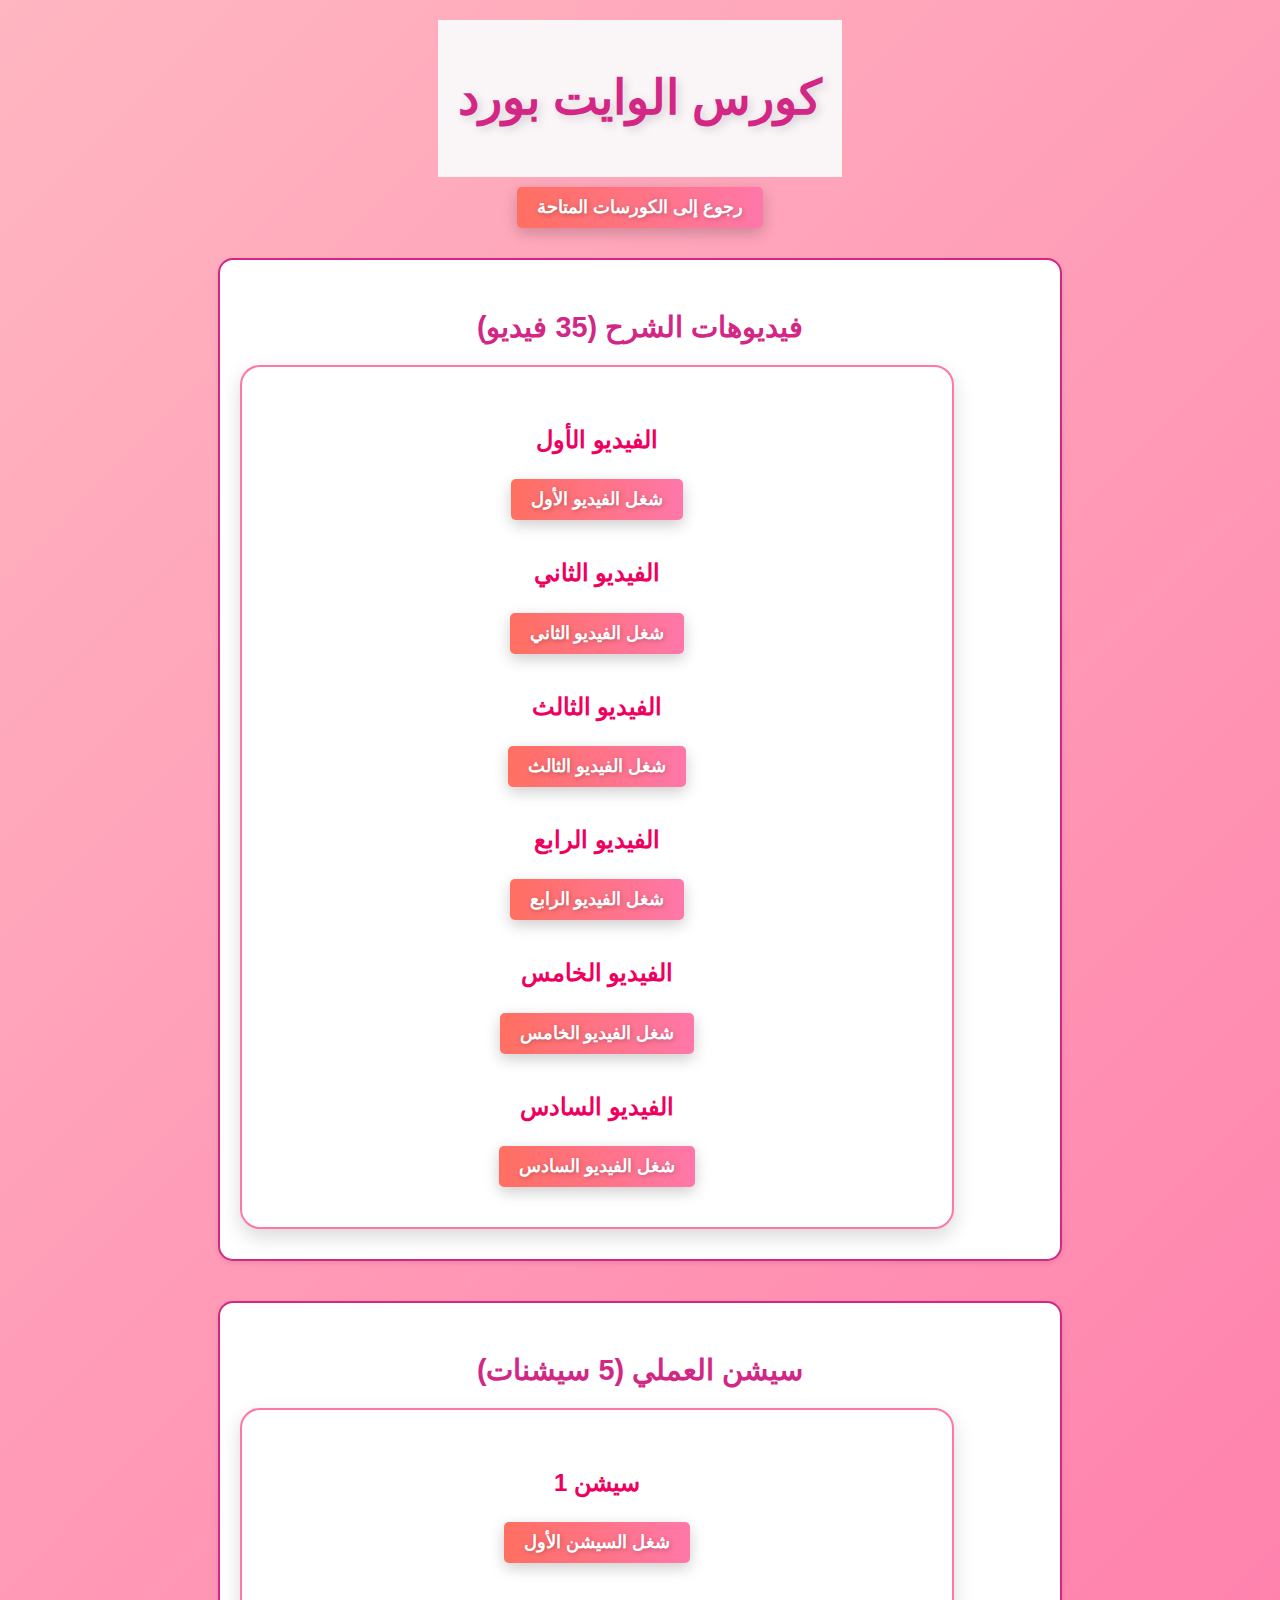
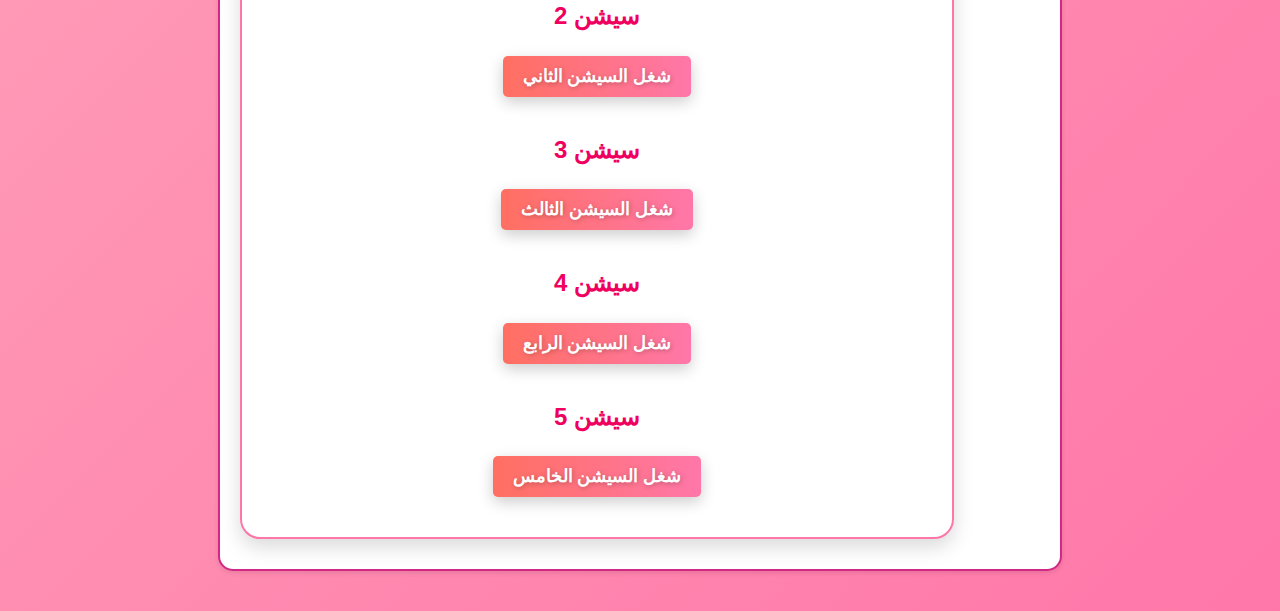
<file: whiteboard-course.html>
<!DOCTYPE html>
<html lang="ar">
<head>
    <meta charset="UTF-8">
    <meta name="viewport" content="width=device-width, initial-scale=1.0">
    <title>كورس الوايت بورد</title>
    <link rel="stylesheet" href="style.css">
    <style>
        body {
            font-family: Arial, sans-serif;
            text-align: center;
            margin: 20px;
            background-color: #f9f9f9;
            display: flex;
            justify-content: center;
            align-items: center;
            min-height: 100vh;
            flex-direction: column;
        }
        section {
            border: 2px solid rgb(210, 39, 133);
            border-radius: 15px;
            padding: 20px;
            margin: 20px auto;
            width: 80%;
            max-width: 800px;
            background-color: #fff;
        }
        h1, h2 {
            color: rgb(210, 39, 133);
        }
        button {
            padding: 10px 20px;
            background-color: rgb(210, 39, 133);
            color: white;
            border: none;
            border-radius: 5px;
            cursor: pointer;
            margin: 10px;
        }
        button:hover {
            background-color: rgb(170, 30, 100);
        }
        .video-container {
            margin: 10px 0;
        }
        iframe {
            display: none;
            margin: 10px 0;
        }
    </style>
</head>
<body>
    <header>
        <h1>كورس الوايت بورد</h1>
    </header>

    <!-- زر الرجوع -->
    <button onclick="goBackToCourses()">رجوع إلى الكورسات المتاحة</button>

    <!-- قسم الشرح -->
    <section>
        <h2>فيديوهات الشرح (35 فيديو)</h2>
        <div class="video-container">
            <h3>الفيديو الأول</h3>
            <button onclick="playVideo('video1')">شغل الفيديو الأول</button>
            <iframe id="video1" width="691" height="378" src="https://www.youtube.com/embed/DKI1u8oL2Ns" frameborder="0" allowfullscreen></iframe>

            <h3>الفيديو الثاني</h3>
            <button onclick="playVideo('video2')">شغل الفيديو الثاني</button>
            <iframe id="video2" width="672" height="378" src="https://www.youtube.com/embed/GiDvmoumXN0" frameborder="0" allowfullscreen></iframe>

            <h3>الفيديو الثالث</h3>
            <button onclick="playVideo('video3')">شغل الفيديو الثالث</button>
            <iframe id="video3" width="672" height="378" src="https://www.youtube.com/embed/tKBo650Zsts" frameborder="0" allowfullscreen></iframe>

            <h3>الفيديو الرابع</h3>
            <button onclick="playVideo('video4')">شغل الفيديو الرابع</button>
            <iframe id="video4" width="672" height="378" src="https://www.youtube.com/embed/TaVe5jLc3w4" frameborder="0" allowfullscreen></iframe>

            <h3>الفيديو الخامس</h3>
            <button onclick="playVideo('video5')">شغل الفيديو الخامس</button>
            <iframe id="video5" width="672" height="378" src="https://www.youtube.com/embed/iIJbw1EMQ6Y" frameborder="0" allowfullscreen></iframe>

            <h3>الفيديو السادس</h3>
            <button onclick="alert('سيتم التنزيل قريبًا')">شغل الفيديو السادس</button>
        </div>
    </section>

    <!-- قسم السيشن -->
    <section>
        <h2>سيشن العملي (5 سيشنات)</h2>
        <div class="video-container">
            <h3>سيشن 1</h3>
            <button onclick="playVideo('session1')">شغل السيشن الأول</button>
            <iframe id="session1" width="671" height="378" src="https://www.youtube.com/embed/tndkAf5BVYY" frameborder="0" allowfullscreen></iframe>

            <h3>سيشن 2</h3>
            <button onclick="playVideo('session2')">شغل السيشن الثاني</button>
            <iframe id="session2" width="671" height="378" src="https://www.youtube.com/embed/g4vJJ41QrdE" frameborder="0" allowfullscreen></iframe>

            <h3>سيشن 3</h3>
            <button onclick="playVideo('session3')">شغل السيشن الثالث</button>
            <iframe id="session3" width="671" height="378" src="https://www.youtube.com/embed/U089xI_NDAM" frameborder="0" allowfullscreen></iframe>

            <h3>سيشن 4</h3>
            <button onclick="playVideo('session4')">شغل السيشن الرابع</button>
            <iframe id="session4" width="671" height="378" src="https://www.youtube.com/embed/XqNIuxe4n2U" frameborder="0" allowfullscreen></iframe>

            <h3>سيشن 5</h3>
            <button onclick="playVideo('session5')">شغل السيشن الخامس</button>
            <iframe id="session5" width="672" height="378" src="https://www.youtube.com/embed/cTEEE9gc3iM" frameborder="0" allowfullscreen></iframe>
        </div>
    </section>

    <script>
        let lastPlayedVideo = null; // لتخزين الفيديو الذي كان يعمل

        function playVideo(videoId) {
            // إذا كان هناك فيديو مفتوح، قم بإخفائه
            if (lastPlayedVideo && lastPlayedVideo !== videoId) {
                document.getElementById(lastPlayedVideo).style.display = 'none';
            }

            // عرض الفيديو الحالي
            const currentVideo = document.getElementById(videoId);
            currentVideo.style.display = 'block';

            // تحديث آخر فيديو مفتوح
            lastPlayedVideo = videoId;
        }

        function goBackToCourses() {
            window.location.href = 'courses.html';
        }
    </script>
</body>
</html>
</file>
<file: style.css>
/* General Styles */
body {
  font-family: Arial, sans-serif;
  background-color: #f4f4f4;
  color: #333;
  line-height: 1.6;
  margin: 0;
  padding: 0;
  
}

header {
  background: #faf6f8;
  color: #fff;
  padding: 20px 0;
  text-align: center;
}

nav ul {
  list-style: none;
  padding: 0;
}

nav ul li {
  display: inline;
  margin: 0 15px;
}

nav ul li a {
  color: #fff;
  text-decoration: none;
}

/* Section Styles */
section {
  padding: 20px;
  margin: 20px;
  background: #fff;
  border-radius: 5px;
  box-shadow: 0 2px 5px rgba(0, 0, 0, 0.1);
}

/* Course Card Styles */
.course {
  border: 1px solid #ddd;
  border-radius: 5px;
  padding: 15px;
  margin: 10px 0;
  transition: transform 0.2s;
}

.course:hover {
  transform: scale(1.02);
  box-shadow: 0 4px 10px rgba(0, 0, 0, 0.2);
}

/* Button Styles */
button {
  background: #28a745;
  color: #fff;
  border: none;
  padding: 10px 15px;
  border-radius: 5px;
  cursor: pointer;
  transition: background 0.3s;
}

button:hover {
  background: #218838;
}

/* Form Styles */
form {
  margin-top: 20px;
}

form label {
  display: block;
  margin: 10px 0 5px;
}

form input, form select {
  width: 100%;
  padding: 10px;
  margin-bottom: 10px;
  border: 1px solid #ccc;
  border-radius: 5px;
}
/* إعدادات الجسم */
body {
  background: linear-gradient(135deg, #FFB6C1, #FF77A9); /* تدرج لوني ناعم بين الوردي الفاتح والزهري */
  font-family: 'Cairo', sans-serif;
  color: #333;
  margin: 0;
  padding: 0;
  text-align: center;
  min-height: 100vh;
  display: flex;
  flex-direction: column;
  justify-content: center;
}

/* ترويسة الصفحة */
h1 {
  color: #FF6F61;
  font-size: 3rem;
  margin: 20px;
  text-transform: uppercase;
  font-weight: bold;
  letter-spacing: 2px;
  text-shadow: 3px 3px 10px rgba(0, 0, 0, 0.15);
  animation: fadeInUp 1s ease-out;
}

/* الحاويات الخاصة بالفيديو */
.video-container {
  background: #fff;
  border: 2px solid #FF77A9;
  border-radius: 20px;
  box-shadow: 0 8px 20px rgba(0, 0, 0, 0.15);
  margin: 30px auto;
  padding: 30px;
  max-width: 650px;
  text-align: center;
  animation: zoomIn 0.5s ease-out;
}

/* عناوين الفيديو */
h2 {
  color: #FF6F61;
  font-size: 1.8rem;
  margin-bottom: 15px;
  font-weight: bold;
  text-transform: capitalize;
  letter-spacing: 1px;
}
h3 {
  
  color: #ef005f;
  font-size: 1.5rem;
  margin-bottom: 10px;
  font-weight: bold;
  text-transform: capitalize;
  letter-spacing: 1px;
  animation: fadeInUp 1s ease-out;
  animation: zoomIn 0.5s ease-out;
  animation: slideIn 0.5s ease-out;

  /* تحديد التأثيرات التي سيتم تطبيقها على عنصر معين */
  @keyframes slideIn {
    0% {
      transform: translateX(-100%);
    }
    100% {
      transform: translateX(0);
    }
  }
} 



/* الأزرار */
button {
  background: linear-gradient(90deg, #FF6F61, #FF77A9);
  color: #fff;
  border: none;
  padding: 15px 30px;
  font-size: 1.1rem;
  font-weight: bold;
  border-radius: 50px;
  cursor: pointer;
  transition: all 0.3s ease;
  box-shadow: 0 5px 15px rgba(0, 0, 0, 0.2);
  text-shadow: 1px 1px 5px rgba(0, 0, 0, 0.25);
}

button:hover {
  transform: translateY(-5px);
  box-shadow: 0 12px 30px rgba(0, 0, 0, 0.25);
}

button:active {
  transform: translateY(2px);
}

/* تأثيرات الفيديو */
iframe {
  border-radius: 15px;
  box-shadow: 0 4px 20px rgba(0, 0, 0, 0.15);
  margin-top: 20px;
}

/* تأثيرات الأنيميشن */
@keyframes fadeInUp {
  from {
      opacity: 0;
      transform: translateY(50px);
  }
  to {
      opacity: 1;
      transform: translateY(0);
  }
}

@keyframes zoomIn {
  from {
      opacity: 0;
      transform: scale(0.8);
  }
  to {
      opacity: 1;
      transform: scale(1);
  }
}

/* تنسيق الفوتر */
footer {
  background-color: #FF77A9;
  padding: 20px;
  color: #000000;
  text-align: center;
  margin-top: 50px;
  border-top: 2px solid #FF6F61;
}

footer h3 {
  font-size: 1.5rem;
  margin-bottom: 15px;
  color: #000000;
}

footer a {
  color: #040404;
  text-decoration: none;
  font-weight: bold;
  display: flex;
  align-items: center;
  justify-content: center;
  margin: 10px 0;
  font-size: 1.2rem;
  transition: all 0.3s ease;
}

/* إضافة أيقونة واتساب مع تأثير */
footer a i {
  margin-right: 10px;
  font-size: 1.5rem;
  transition: transform 0.3s ease, color 0.3s ease;
}

/* عند المرور على الأيقونة أو الرابط */
footer a:hover {
  color: #25D366; /* اللون المميز لواتساب */
  transform: scale(1.1); /* تكبير الأيقونة عند المرور */
}

footer a i:hover {
  transform: rotate(15deg); /* دوران الأيقونة عند المرور */
}

/* تنسيق قائمة الواتساب */
#contact ul {
  list-style-type: none;
  padding: 0;
  margin: 0;
}

#contact li {
  margin: 10px 0;
  font-size: 1.2rem;
}

/* تخصيص مظهر الواتساب عند الضغط عليها */
footer a:active {
  transform: scale(1.05);
}
</file>
